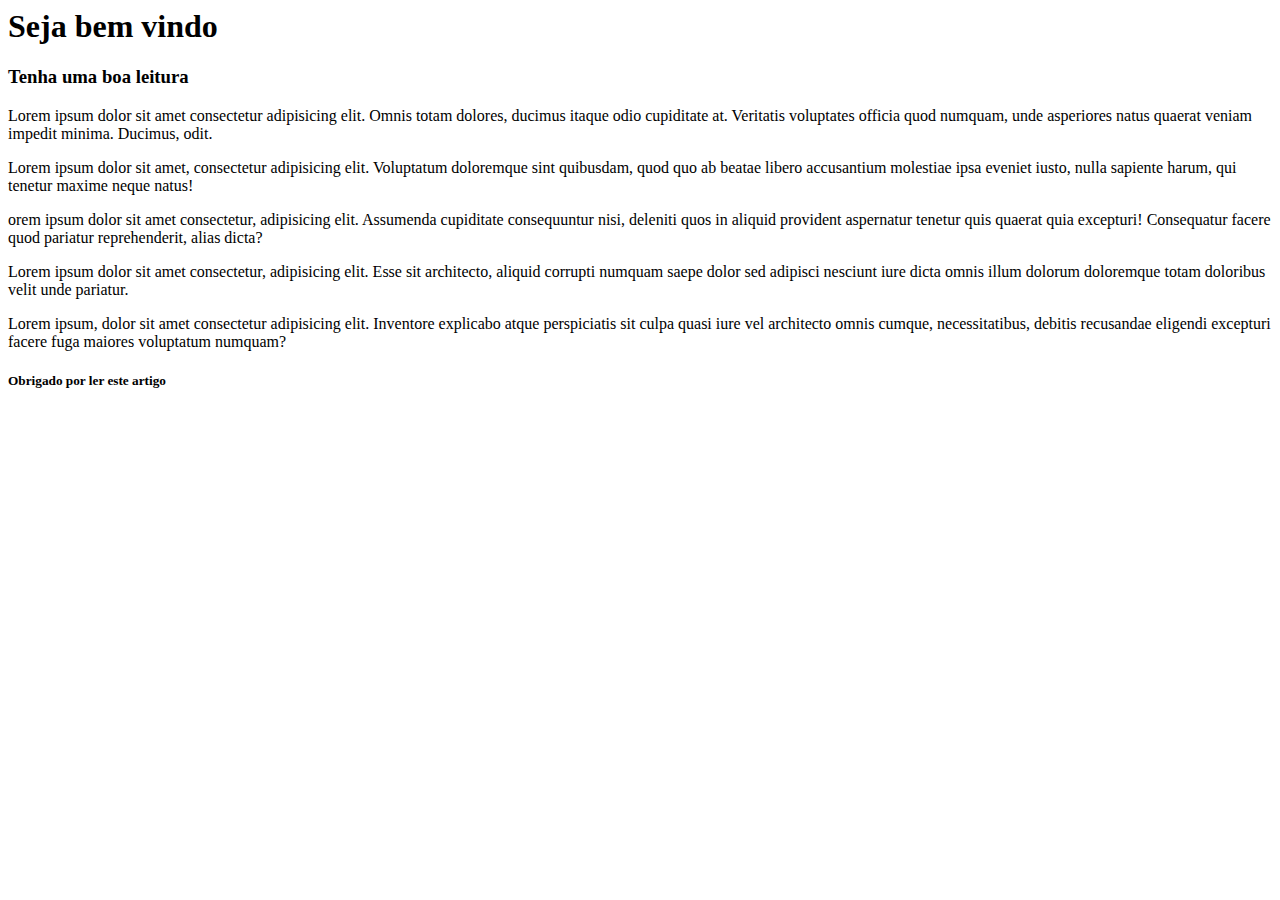
<file: 1-HTML/aula 3/index.html>
<html lang="en">
    <head>
        <meta charset="UTF-8">
        <meta name="viewport" content="width=device-width, initial-scale=1.0">
        <title>Aula - Indentação</title>
    </head>
    <body>
        <section>
            <header>
             <h1>Seja bem vindo</h1>
             <h3>Tenha uma boa leitura</h3>
            </header>
            <article>
                <p>
                    Lorem ipsum dolor sit amet consectetur adipisicing elit. Omnis totam dolores, ducimus itaque odio cupiditate at. Veritatis voluptates officia quod numquam, unde asperiores natus quaerat veniam impedit minima. Ducimus, odit.
                </p>
                <p>
                    Lorem ipsum dolor sit amet, consectetur adipisicing elit. Voluptatum doloremque sint quibusdam, quod quo ab beatae libero accusantium molestiae ipsa eveniet iusto, nulla sapiente harum, qui tenetur maxime neque natus!
                </p> 
                <p>
                    orem ipsum dolor sit amet consectetur, adipisicing elit. Assumenda cupiditate consequuntur nisi, deleniti quos in aliquid provident aspernatur tenetur quis quaerat quia excepturi! Consequatur facere quod pariatur reprehenderit, alias dicta?
                </p>
                <p>
                    Lorem ipsum dolor sit amet consectetur, adipisicing elit. Esse sit architecto, aliquid corrupti numquam saepe dolor sed adipisci nesciunt iure dicta omnis illum dolorum doloremque totam doloribus velit unde pariatur.
                </p>
                <p>
                    Lorem ipsum, dolor sit amet consectetur adipisicing elit. Inventore explicabo atque perspiciatis sit culpa quasi iure vel architecto omnis cumque, necessitatibus, debitis recusandae eligendi excepturi facere fuga maiores voluptatum numquam?
                </p>
            </article>
            <footer>
                <h5>
                    Obrigado por ler este artigo
                </h5>
            </footer>  
        </section>  
    </body>
</html>
</file>
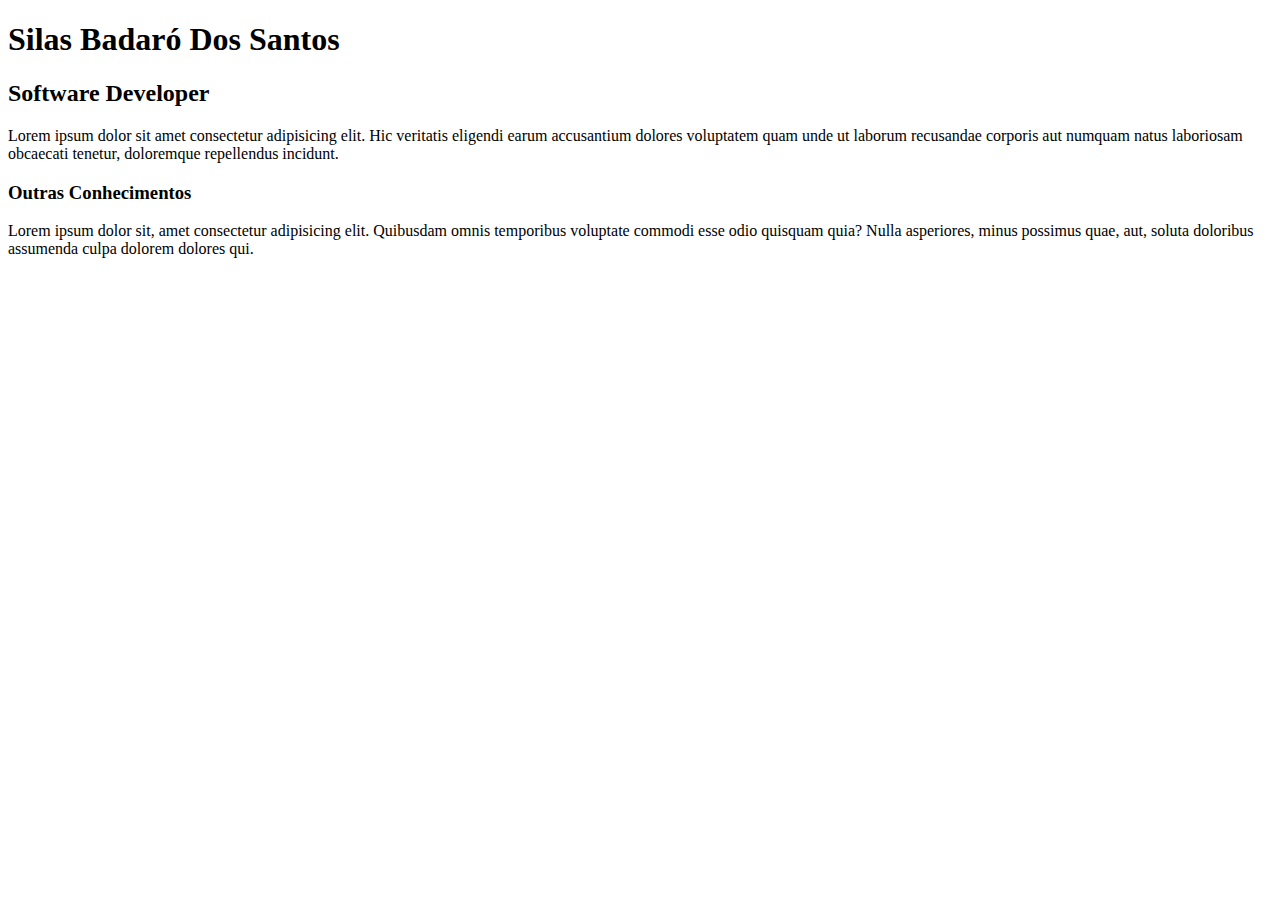
<file: 1-HTML/Aula 4/index.html>
<!DOCTYPE html>
<html lang="pt">
<head>
    <meta charset="UTF-8">
    <meta name="viewport" content="width=device-width, initial-scale=1.0">
    <title>Silas Badaró Dos Santos</title>
</head>
<body>
   
    <h1>Silas Badaró Dos Santos</h1>
    <h2>Software Developer</h2>

    <p>
     Lorem ipsum dolor sit amet consectetur adipisicing elit. Hic veritatis eligendi earum accusantium dolores voluptatem quam unde ut laborum recusandae corporis aut numquam natus laboriosam obcaecati tenetur, doloremque repellendus incidunt.   
    </p>

    <h3>Outras Conhecimentos</h3>
    <p>
    Lorem ipsum dolor sit, amet consectetur adipisicing elit. Quibusdam omnis temporibus voluptate commodi esse odio quisquam quia? Nulla asperiores, minus possimus quae, aut, soluta doloribus assumenda culpa dolorem dolores qui. 
    </p>
</body>
</html>
</file>
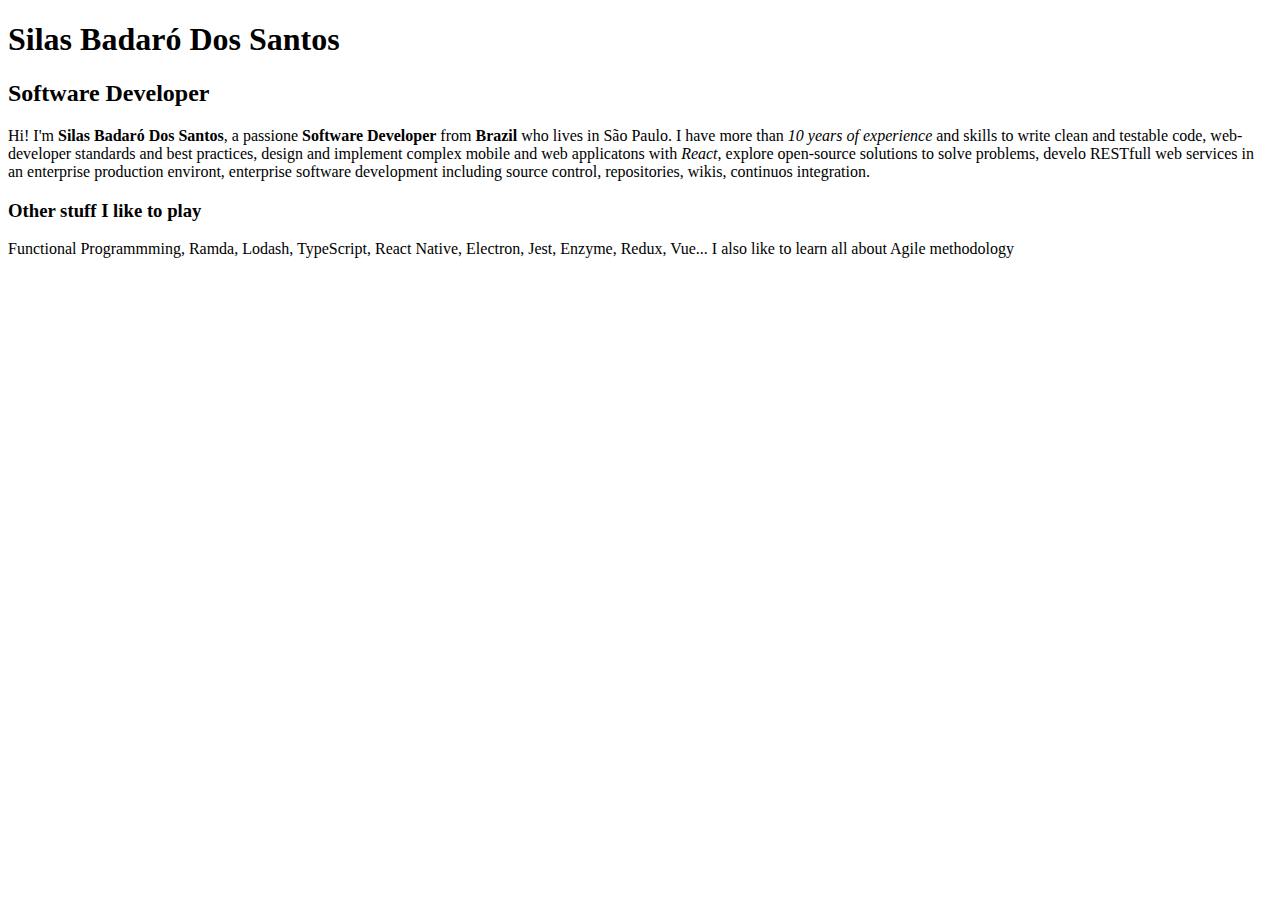
<file: 1-HTML/Aula 5/index.html>
<!DOCTYPE html>
<html lang="pt">
<head>
    <meta charset="UTF-8">
    <meta name="viewport" content="width=device-width, initial-scale=1.0">
    <title>Silas Badaró Dos Santos</title>
</head>
<body>
   
    <h1>Silas Badaró Dos Santos</h1>
    <h2>Software Developer</h2>

    <p>
    Hi! I'm <strong>Silas Badaró Dos Santos</strong>, a passione <strong>Software Developer</strong> from <b>Brazil</b> who lives in São Paulo. I have more than <em>10 years of experience</em> and skills to write clean and testable code, web-developer standards and best practices, design and implement complex mobile and web applicatons with 
    <i>React</i>, explore open-source solutions to solve problems, develo RESTfull web services in an enterprise production environt, enterprise software development including source control, repositories, wikis, continuos integration.
    </p>

    <h3>Other stuff I like to play</h3>
    <p>
   Functional Programmming, Ramda, Lodash, TypeScript, React Native, Electron, Jest, Enzyme, Redux, Vue... I also like to learn all about Agile methodology
    </p>
</body>
</html>
</file>
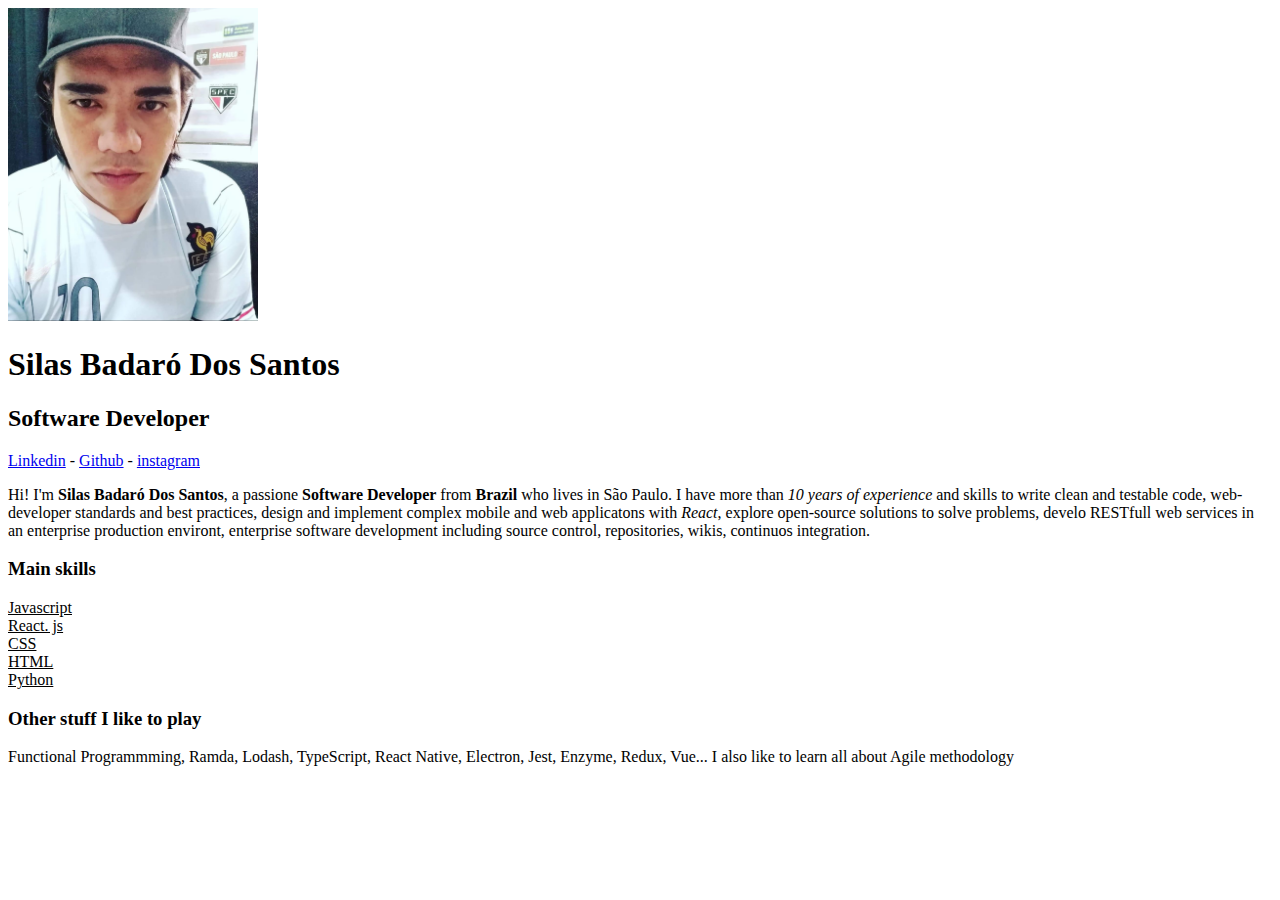
<file: 1-HTML/Aula 6/index.html>
<!DOCTYPE html>
<html lang="pt">
<head>
    <meta charset="UTF-8">
    <meta name="viewport" content="width=device-width, initial-scale=1.0">
    <title>Silas Badaró Dos Santos</title>
</head>
<body>

    <img src="Silas.jpg" width="250" alt="Foto: Silas Badaró Dos Santos">
   
    <h1>Silas Badaró Dos Santos</h1>
    <h2>Software Developer</h2>

     <a href="http://www.linkedin.com" target="_blank">Linkedin</a>
     -
     <a href="http://www.github.com" target="_blank">Github</a>
     -
     <a href="http://www.instagram.com" target="_blank">instagram</a>


    <p>
    Hi! I'm <strong>Silas Badaró Dos Santos</strong>, a passione <strong>Software Developer</strong> from <b>Brazil</b> who lives in São Paulo. I have more than <em>10 years of experience</em> and skills to write clean and testable code, web-developer standards and best practices, design and implement complex mobile and web applicatons with 
    <i>React</i>, explore open-source solutions to solve problems, develo RESTfull web services in an enterprise production environt, enterprise software development including source control, repositories, wikis, continuos integration.
    </p>

    <h3>Main skills</h3>
     <u>
        <li>Javascript</li>
        <li>React. js</li>
        <li>CSS</li>
        <li>HTML</li>
        <li>Python</li>
     </u>
    <h3>Other stuff I like to play</h3>
    <p>
   Functional Programmming, Ramda, Lodash, TypeScript, React Native, Electron, Jest, Enzyme, Redux, Vue... I also like to learn all about Agile methodology
    </p>
</body>
</html>
</file>
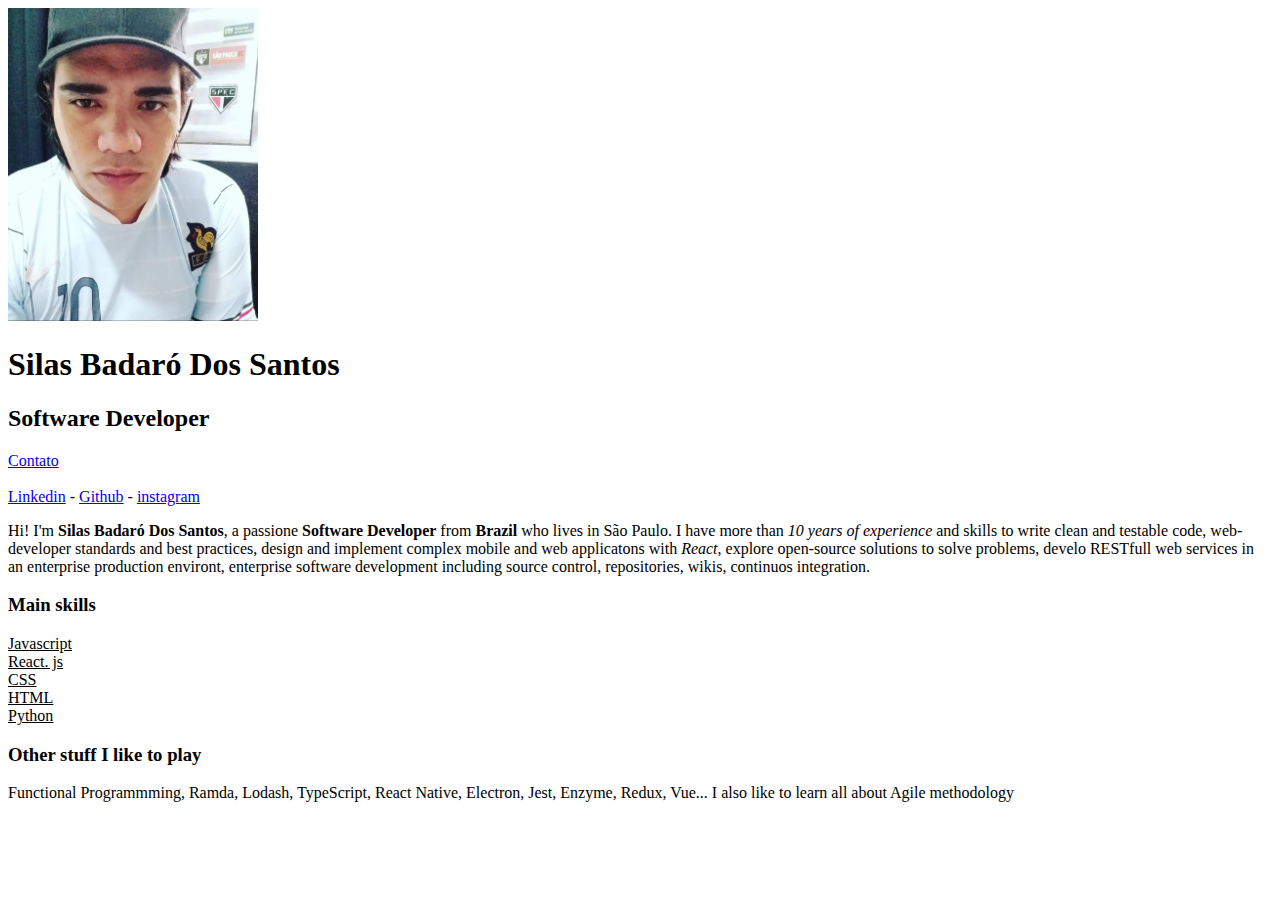
<file: 1-HTML/Aula 7/index.html>
<!DOCTYPE html>
<html lang="pt">
<head>
    <meta charset="UTF-8">
    <meta name="viewport" content="width=device-width, initial-scale=1.0">
    <title>Silas Badaró Dos Santos</title>
</head>
<body>

    <img src="Silas.jpg" width="250" alt="Foto: Silas Badaró Dos Santos">
   
    <h1>Silas Badaró Dos Santos</h1>
    <h2>Software Developer</h2>

    <a href="contato.html">Contato</a>
    
    <br><br>

     <a href="http://www.linkedin.com" target="_blank">Linkedin</a>
     -
     <a href="http://www.github.com" target="_blank">Github</a>
     -
     <a href="http://www.instagram.com" target="_blank">instagram</a>


    <p>
    Hi! I'm <strong>Silas Badaró Dos Santos</strong>, a passione <strong>Software Developer</strong> from <b>Brazil</b> who lives in São Paulo. I have more than <em>10 years of experience</em> and skills to write clean and testable code, web-developer standards and best practices, design and implement complex mobile and web applicatons with 
    <i>React</i>, explore open-source solutions to solve problems, develo RESTfull web services in an enterprise production environt, enterprise software development including source control, repositories, wikis, continuos integration.
    </p>

    <h3>Main skills</h3>
     <u>
        <li>Javascript</li>
        <li>React. js</li>
        <li>CSS</li>
        <li>HTML</li>
        <li>Python</li>
     </u>
    <h3>Other stuff I like to play</h3>
    <p>
   Functional Programmming, Ramda, Lodash, TypeScript, React Native, Electron, Jest, Enzyme, Redux, Vue... I also like to learn all about Agile methodology
    </p>
</body>
</html>
</file>
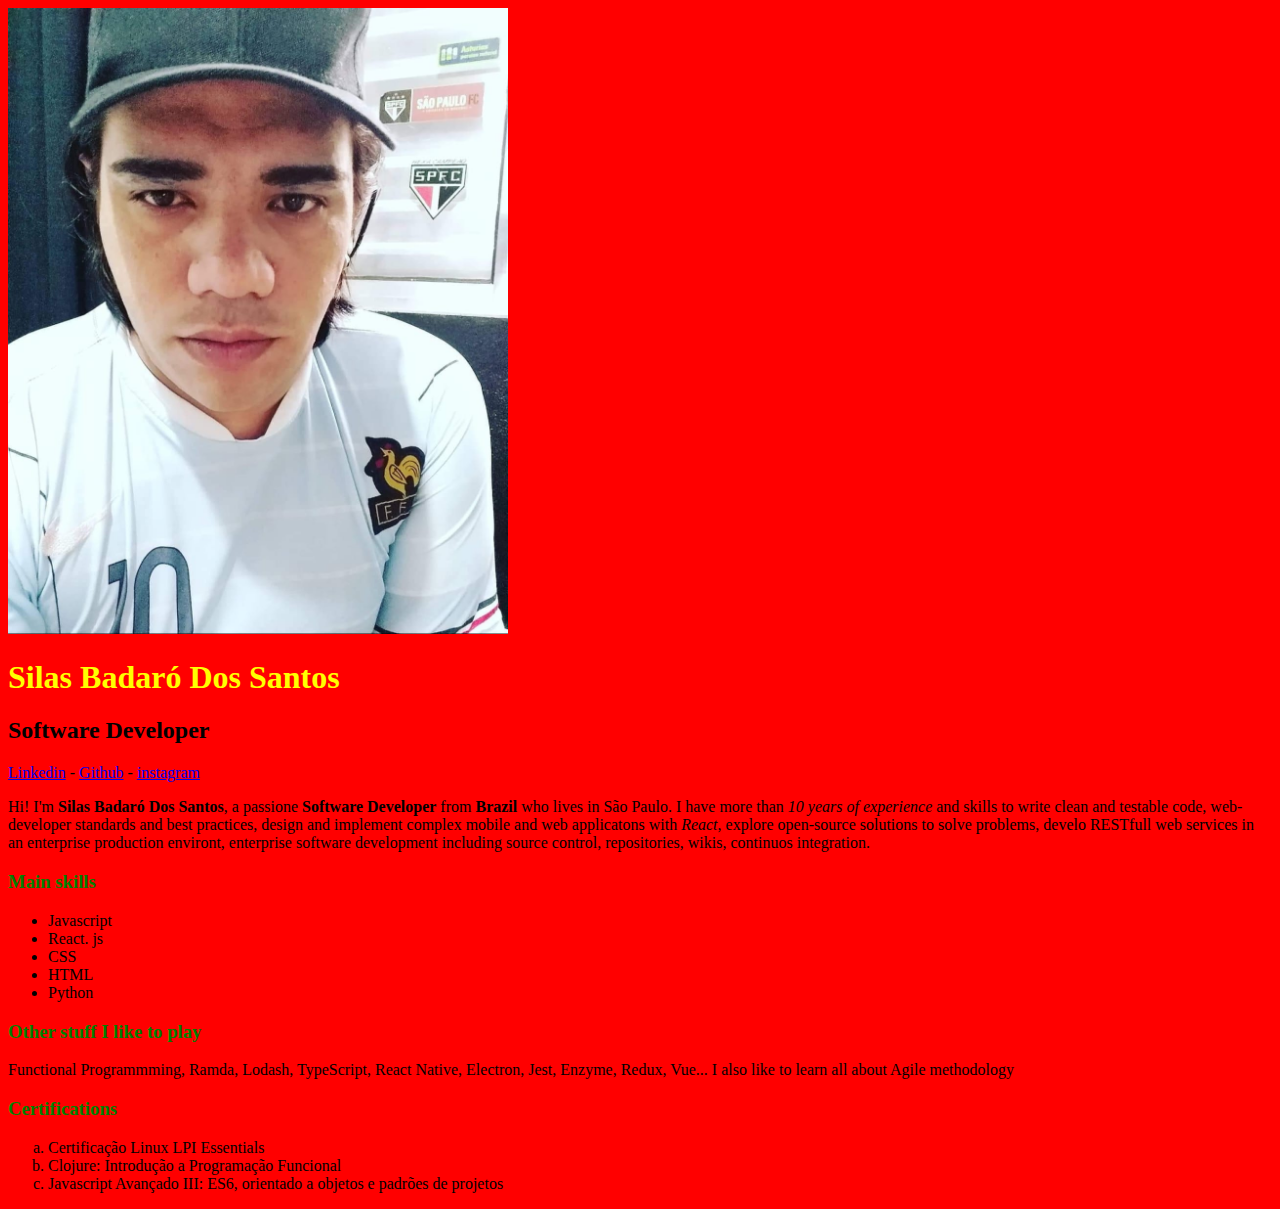
<file: 2-CSS/Aula 1/index.html>
<!DOCTYPE html>
<html lang="pt">
<head>
    <meta charset="UTF-8">
    <meta name="viewport" content="width=device-width, initial-scale=1.0">
    <title>Silas Badaró Dos Santos</title>

    <link rel="stylesheet" href="style.css">
</head>
<body>

    <img src="Silas.jpg"  alt="Foto: Silas Badaró Dos Santos" class="foto-principal">
   
    <h1 id="titulo-principal">Silas Badaró Dos Santos</h1>
    <h2>Software Developer</h2>

     <a href="http://www.linkedin.com" target="_blank">Linkedin</a>
     -
     <a href="http://www.github.com" target="_blank">Github</a>
     -
     <a href="http://www.instagram.com" target="_blank">instagram</a>


    <p>
    Hi! I'm <strong>Silas Badaró Dos Santos</strong>, a passione <strong>Software Developer</strong> from <b>Brazil</b> who lives in São Paulo. I have more than <em>10 years of experience</em> and skills to write clean and testable code, web-developer standards and best practices, design and implement complex mobile and web applicatons with 
    <i>React</i>, explore open-source solutions to solve problems, develo RESTfull web services in an enterprise production environt, enterprise software development including source control, repositories, wikis, continuos integration.
    </p>

    <h3>Main skills</h3>
     <ul>
        <li>Javascript</li>
        <li>React. js</li>
        <li>CSS</li>
        <li>HTML</li>
        <li>Python</li>
     </ul>
    <h3>Other stuff I like to play</h3>
    <p>
   Functional Programmming, Ramda, Lodash, TypeScript, React Native, Electron, Jest, Enzyme, Redux, Vue... I also like to learn all about Agile methodology
    </p>
    <h3>Certifications</h3>
    <ol type="a">
        <li>Certificação Linux LPI Essentials</li>
        <li>Clojure: Introdução a Programação Funcional</li>
        <li>Javascript Avançado III: ES6, orientado a objetos e padrões de projetos</li>
    </ol>
</body>
</html>
</file>
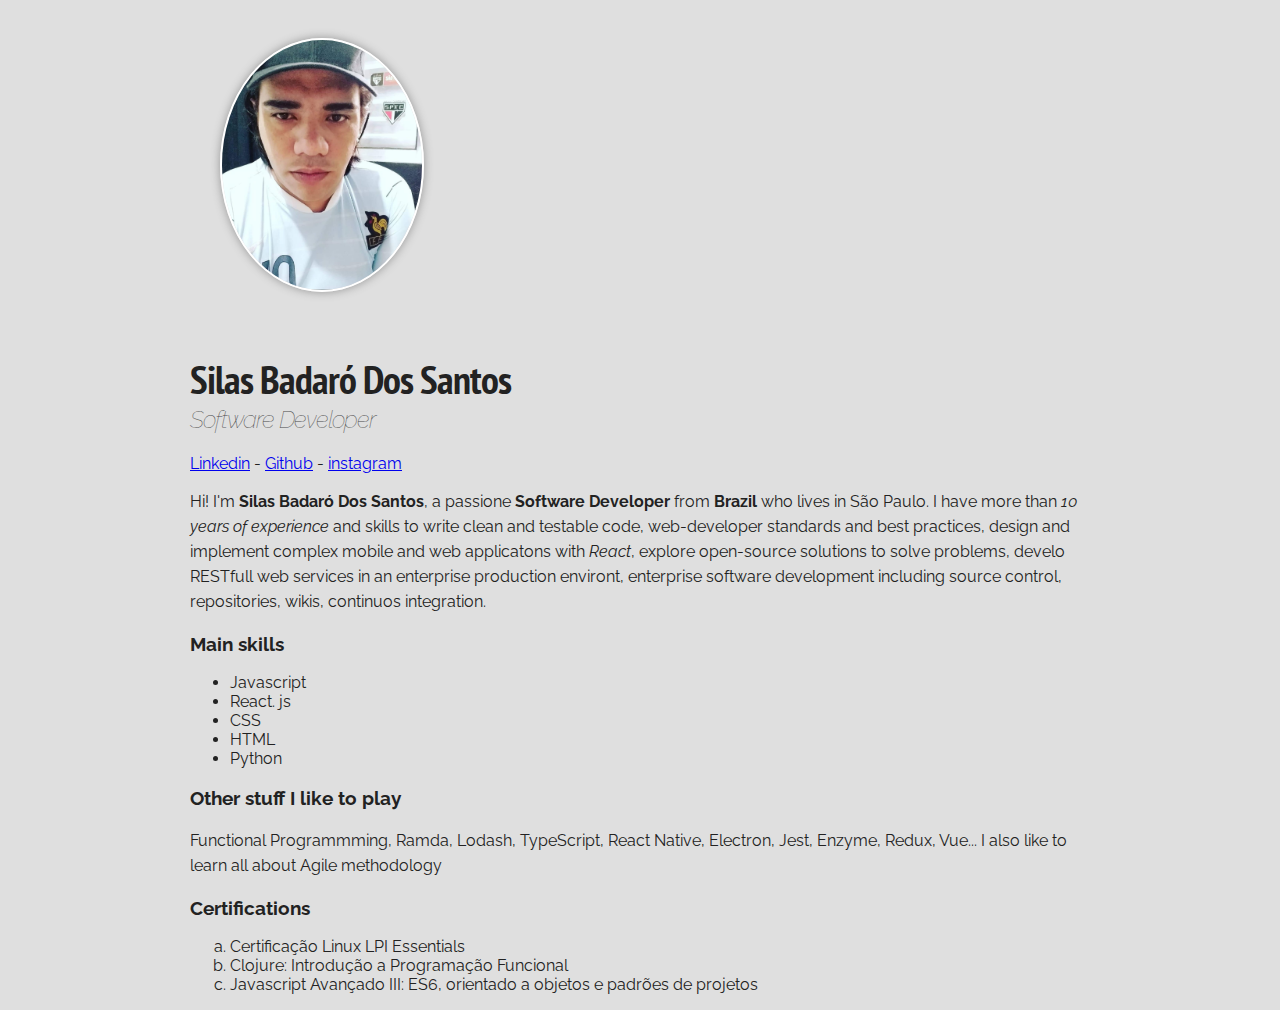
<file: 2-CSS/Aula 10/index.html>
<!DOCTYPE html>
<html lang="pt">
<head>
    <meta charset="UTF-8">
    <meta name="viewport" content="width=device-width, initial-scale=1.0">
    <title>Silas Badaró Dos Santos</title>

    <link rel="preconnect" href="https://fonts.googleapis.com">
<link rel="preconnect" href="https://fonts.gstatic.com" crossorigin>
<link href="https://fonts.googleapis.com/css2?family=PT+Sans+Narrow&family=Raleway:ital,wght@0,100..900;1,100..900&display=swap" rel="stylesheet">
    <link rel="stylesheet" href="style.css">
</head>
<body>
   <div  class="container">
        <img src="Silas.jpg"  alt="Foto: Silas Badaró Dos Santos" class="foto-principal">
    
        <h1>Silas Badaró Dos Santos</h1>
        <h2>Software Developer</h2>

        <a href="http://www.linkedin.com" target="_blank">Linkedin</a>
        -
        <a href="http://www.github.com" target="_blank">Github</a>
        -
        <a href="http://www.instagram.com" target="_blank">instagram</a>


        <p>
        Hi! I'm <strong>Silas Badaró Dos Santos</strong>, a passione <strong>Software Developer</strong> from <b>Brazil</b> who lives in São Paulo. I have more than <em>10 years of experience</em> and skills to write clean and testable code, web-developer standards and best practices, design and implement complex mobile and web applicatons with 
        <i>React</i>, explore open-source solutions to solve problems, develo RESTfull web services in an enterprise production environt, enterprise software development including source control, repositories, wikis, continuos integration.
        </p>

        <h3>Main skills</h3>
        <ul>
            <li>Javascript</li>
            <li>React. js</li>
            <li>CSS</li>
            <li>HTML</li>
            <li>Python</li>
        </ul>
        <h3>Other stuff I like to play</h3>
        <p>
    Functional Programmming, Ramda, Lodash, TypeScript, React Native, Electron, Jest, Enzyme, Redux, Vue... I also like to learn all about Agile methodology
        </p>
        <h3>Certifications</h3>
        <ol type="a">
            <li>Certificação Linux LPI Essentials</li>
            <li>Clojure: Introdução a Programação Funcional</li>
            <li>Javascript Avançado III: ES6, orientado a objetos e padrões de projetos</li>
        </ol>
  </div>

</body>
</html>
</file>
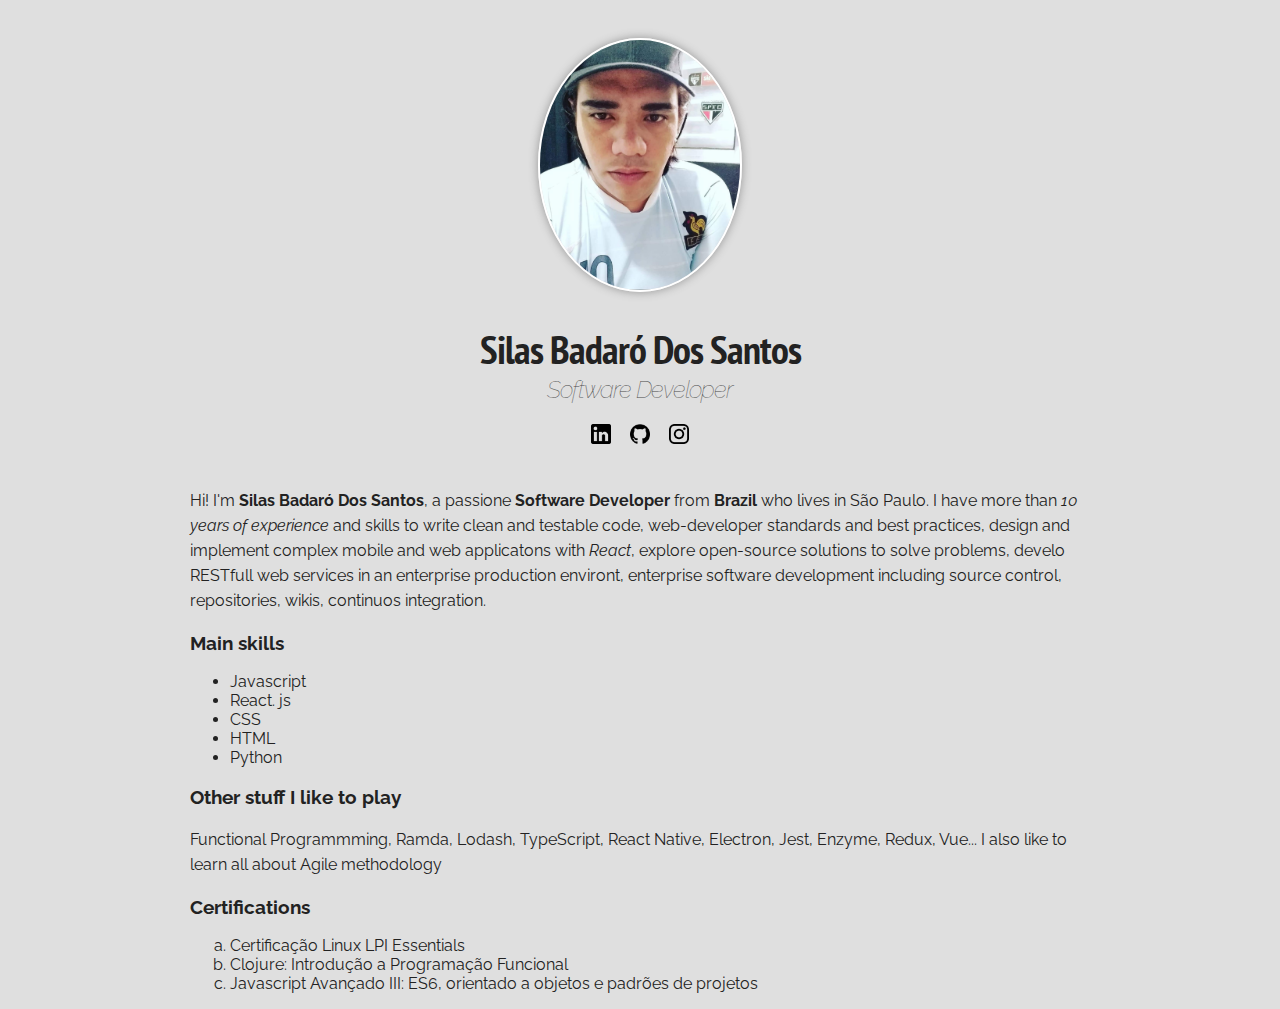
<file: 2-CSS/Aula 11/index.html>
<!DOCTYPE html>
<html lang="pt">
<head>
    <meta charset="UTF-8">
    <meta name="viewport" content="width=device-width, initial-scale=1.0">
    <title>Silas Badaró Dos Santos</title>

    <link rel="preconnect" href="https://fonts.googleapis.com">
<link rel="preconnect" href="https://fonts.gstatic.com" crossorigin>
<link href="https://fonts.googleapis.com/css2?family=PT+Sans+Narrow&family=Raleway:ital,wght@0,100..900;1,100..900&display=swap" rel="stylesheet">
    <link rel="stylesheet" href="style.css">
</head>
<body>
   <div class="container">
        <div  class="profile">
            <img src="Silas.jpg"  alt="Foto: Silas Badaró Dos Santos" class="foto-principal">
        
            <h1>Silas Badaró Dos Santos</h1>
            <h2>Software Developer</h2>

            <a href="http://www.linkedin.com" target="_blank" class="social-links">
                <img src="logo-linkedin.png" alt="linkedin" class="social-icons">
            </a>
            
            <a href="http://www.github.com" target="_blank" class="social-links">
                <img src="logo-github.png" alt="github" class="social-icons  github" >
            </a>
            
            <a href="http://www.instagram.com" target="_blank" class="social-links">
                <img src="logo-instagram.png" alt="instagram" class="social-icons">
                 
            </a>
        </div>

        <p>
        Hi! I'm <strong>Silas Badaró Dos Santos</strong>, a passione <strong>Software Developer</strong> from <b>Brazil</b> who lives in São Paulo. I have more than <em>10 years of experience</em> and skills to write clean and testable code, web-developer standards and best practices, design and implement complex mobile and web applicatons with 
        <i>React</i>, explore open-source solutions to solve problems, develo RESTfull web services in an enterprise production environt, enterprise software development including source control, repositories, wikis, continuos integration.
        </p>

        <h3>Main skills</h3>
        <ul>
            <li>Javascript</li>
            <li>React. js</li>
            <li>CSS</li>
            <li>HTML</li>
            <li>Python</li>
        </ul>
        <h3>Other stuff I like to play</h3>
        <p>
    Functional Programmming, Ramda, Lodash, TypeScript, React Native, Electron, Jest, Enzyme, Redux, Vue... I also like to learn all about Agile methodology
        </p>
        <h3>Certifications</h3>
        <ol type="a">
            <li>Certificação Linux LPI Essentials</li>
            <li>Clojure: Introdução a Programação Funcional</li>
            <li>Javascript Avançado III: ES6, orientado a objetos e padrões de projetos</li>
        </ol>
  </div>

</body>
</html>
</file>
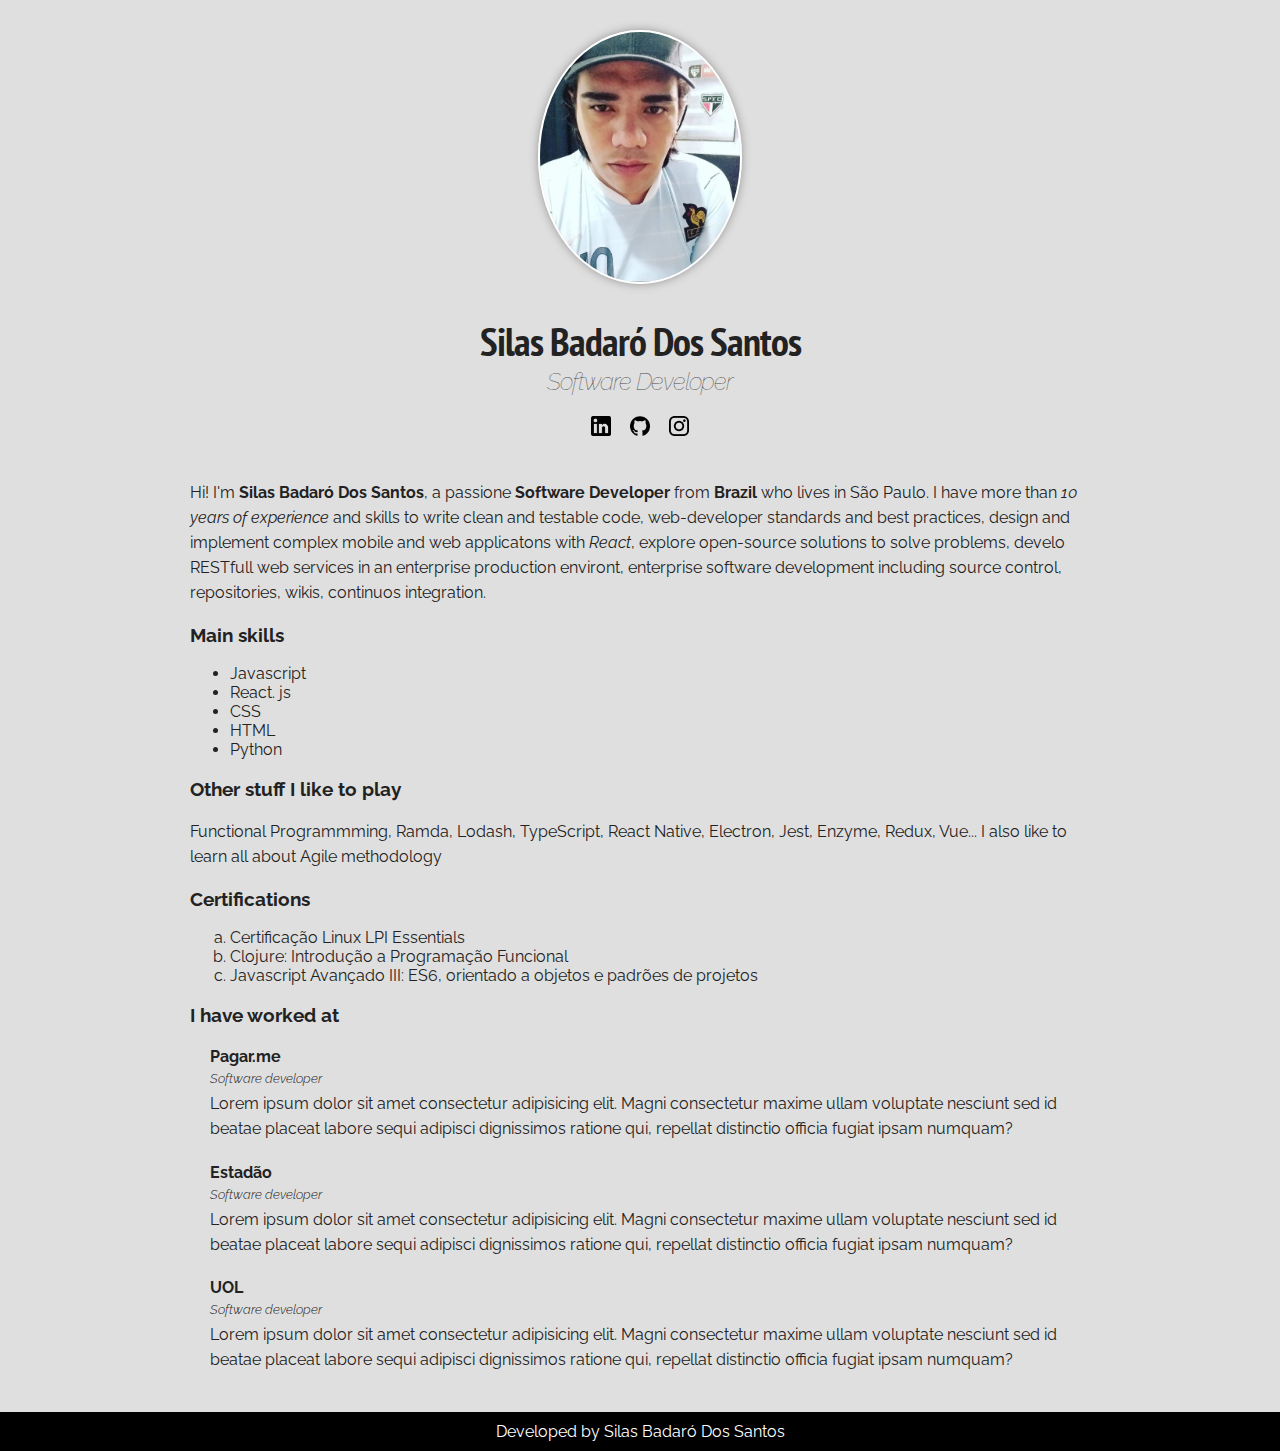
<file: 2-CSS/Aula 12/index.html>
<!DOCTYPE html>
<html lang="pt">
<head>
    <meta charset="UTF-8">
    <meta name="viewport" content="width=device-width, initial-scale=1.0">
    <title>Silas Badaró Dos Santos</title>

    <link rel="preconnect" href="https://fonts.googleapis.com">
<link rel="preconnect" href="https://fonts.gstatic.com" crossorigin>
<link href="https://fonts.googleapis.com/css2?family=PT+Sans+Narrow&family=Raleway:ital,wght@0,100..900;1,100..900&display=swap" rel="stylesheet">
    <link rel="stylesheet" href="style.css">
</head>
<body>
   <div class="container">
        <div  class="profile">
            <img src="Silas.jpg"  alt="Foto: Silas Badaró Dos Santos" class="foto-principal">
        
            <h1>Silas Badaró Dos Santos</h1>
            <h2>Software Developer</h2>

            <a href="http://www.linkedin.com" target="_blank" class="social-links">
                <img src="logo-linkedin.png" alt="linkedin" class="social-icons">
            </a>
            
            <a href="http://www.github.com" target="_blank" class="social-links">
                <img src="logo-github.png" alt="github" class="social-icons  github" >
            </a>
            
            <a href="http://www.instagram.com" target="_blank" class="social-links">
                <img src="logo-instagram.png" alt="instagram" class="social-icons">
                 
            </a>
        </div>

        <p>
        Hi! I'm <strong>Silas Badaró Dos Santos</strong>, a passione <strong>Software Developer</strong> from <b>Brazil</b> who lives in São Paulo. I have more than <em>10 years of experience</em> and skills to write clean and testable code, web-developer standards and best practices, design and implement complex mobile and web applicatons with 
        <i>React</i>, explore open-source solutions to solve problems, develo RESTfull web services in an enterprise production environt, enterprise software development including source control, repositories, wikis, continuos integration.
        </p>

        <h3>Main skills</h3>
        <ul>
            <li>Javascript</li>
            <li>React. js</li>
            <li>CSS</li>
            <li>HTML</li>
            <li>Python</li>
        </ul>
        <h3>Other stuff I like to play</h3>
        <p>
    Functional Programmming, Ramda, Lodash, TypeScript, React Native, Electron, Jest, Enzyme, Redux, Vue... I also like to learn all about Agile methodology
        </p>
        <h3>Certifications</h3>
        <ol type="a">
            <li>Certificação Linux LPI Essentials</li>
            <li>Clojure: Introdução a Programação Funcional</li>
            <li>Javascript Avançado III: ES6, orientado a objetos e padrões de projetos</li>
        </ol>
      <h3>I have worked at</h3>
      <ul class="jobs-list">
        <li>
         <h4>Pagar.me</h4>
         <h5>Software developer</h5>
         <p>
            Lorem ipsum dolor sit amet consectetur adipisicing elit. Magni consectetur maxime ullam voluptate nesciunt sed id beatae placeat labore sequi adipisci dignissimos ratione qui, repellat distinctio officia fugiat ipsam numquam?
         </p>   
        </li>
        <li>
            <h4>Estadão</h4>
            <h5>Software developer</h5>
            <p>
               Lorem ipsum dolor sit amet consectetur adipisicing elit. Magni consectetur maxime ullam voluptate nesciunt sed id beatae placeat labore sequi adipisci dignissimos ratione qui, repellat distinctio officia fugiat ipsam numquam?
            </p>   
           </li>
           <li>
            <h4>UOL</h4>
            <h5>Software developer</h5>
            <p>
               Lorem ipsum dolor sit amet consectetur adipisicing elit. Magni consectetur maxime ullam voluptate nesciunt sed id beatae placeat labore sequi adipisci dignissimos ratione qui, repellat distinctio officia fugiat ipsam numquam?
            </p>   
           </li>
      </ul>
    </div>

    <div class="footer">
  Developed by Silas Badaró Dos Santos
    </div>
</body>
</html>
</file>
<file: 2-CSS/Aula 1/style.css>
body {
 background-color: red;
}

h3 {
    color: green;
}

.foto-principal {
 width: 500px;
}

#titulo-principal {
    color: yellow;
}
</file>
<file: 2-CSS/Aula 10/style.css>
body {
 background: #dfdfdf;
 font-family: "Raleway",sans-serif;
 color: rgb(34, 34, 34);
}

.container {
  width: 900px;
  margin: 0 auto;
}


.foto-principal {
  width: 200px;
  border: 2px solid #FFFFFF;  /* shorthand */
  border-radius: 50%;
  margin: 30px;
  box-shadow: 0px 0px 10px #959595;
  }

h1{
  margin-bottom: 0;
  letter-spacing: -1px;
  font-family: "PT Sans Narrow", sans-serif;
  font-size: 40px;
}

h2{
  margin-top: 0;
  font-style: italic;
  color: rgb(73 73 73);
  font-weight: 100;
  letter-spacing: -1px;
}

p {
  line-height: 25px;
}
</file>
<file: 2-CSS/Aula 11/style.css>
body {
 background: #dfdfdf;
 font-family: "Raleway",sans-serif;
 color: rgb(34, 34, 34);
}

.container {
  width: 900px;
  margin: 0 auto;
}

.profile{
  text-align: center;
  margin-bottom: 40px;
}


.foto-principal {
  width: 200px;
  border: 2px solid #FFFFFF;  /* shorthand */
  border-radius: 50%;
  margin: 30px;
  margin: 30px 30px 0 30px;
  box-shadow: 0px 0px 10px #959595;
  }

h1{
  margin-top: top 10px;
  margin-bottom: 0;
  letter-spacing: -1px;
  font-family: "PT Sans Narrow", sans-serif;
  font-size: 40px;
}

h2{
  margin-top: 0;
  font-style: italic;
  color: rgb(73 73 73);
  font-weight: 100;
  letter-spacing: -1px;
}

p {
  line-height: 25px;
}

.social-links {
  text-decoration: none;
}

.social-icons {
  width:  20px;
}

.github {
  margin: 0  15px 0 15px;
}
</file>
<file: 2-CSS/Aula 12/style.css>
body {
 background: #dfdfdf;
 font-family: "Raleway",sans-serif;
 color: rgb(34, 34, 34);
 margin: 0;
}

.container {
  width: 900px;
  margin: 0 auto;
}

.profile{
  text-align: center;
  margin-bottom: 40px;
}


.foto-principal {
  width: 200px;
  border: 2px solid #FFFFFF;  /* shorthand */
  border-radius: 50%;
  margin: 30px;
  margin: 30px 30px 0 30px;
  box-shadow: 0px 0px 10px #959595;
  }

h1{
  margin-top: top 10px;
  margin-bottom: 0;
  letter-spacing: -1px;
  font-family: "PT Sans Narrow", sans-serif;
  font-size: 40px;
}

h2{
  margin-top: 0;
  font-style: italic;
  color: rgb(73 73 73);
  font-weight: 100;
  letter-spacing: -1px;
}

h4 {
  margin-bottom: 5px;
}

h5{
  margin-top: 0;
  margin-bottom: 5px;
  font-weight: 300;
  font-style: italic;
}

p {
  line-height: 25px;
  margin-top: 0;
}

.social-links {
  text-decoration: none;
}

.social-icons {
  width:  20px;
}

.github {
  margin: 0  15px 0 15px;
}

.jobs-list {
  list-style: none;
  padding-left: 20px;
}

.footer {
  margin-top: 40px;
  background-color: black;
  color: white;
  text-align: center;
  padding: 10px 0;
}
</file>
